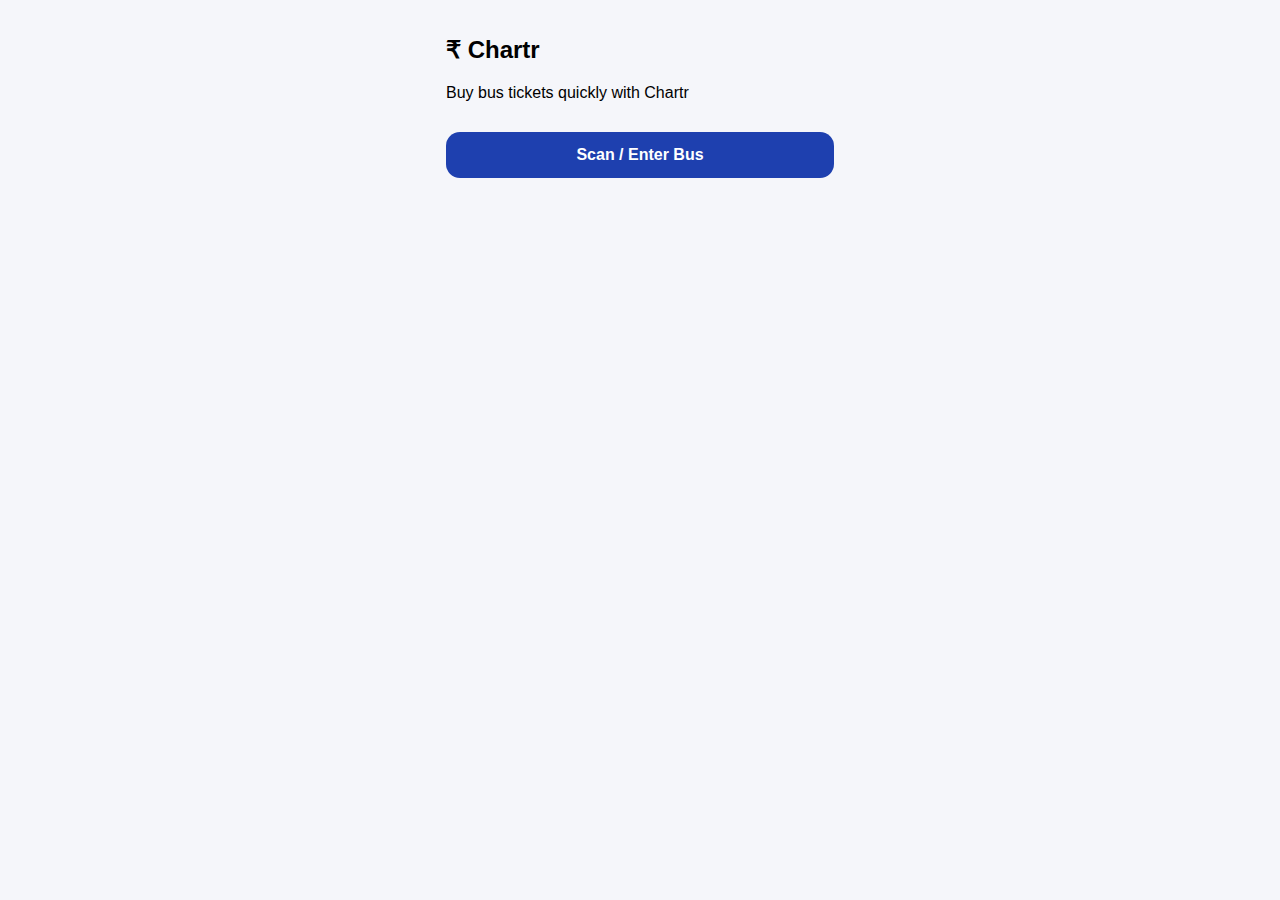
<file: index.html>
<!DOCTYPE html>
<html>
<head>
  <title>Chartr</title>
  <meta name="viewport" content="width=device-width, initial-scale=1.0">
  <link rel="stylesheet" href="style.css">
</head>
<body class="app">

<h2>₹ Chartr</h2>

<p>Buy bus tickets quickly with Chartr</p>

<button onclick="location.href='scan.html'">
  Scan / Enter Bus
</button>

</body>
</html>
</file>
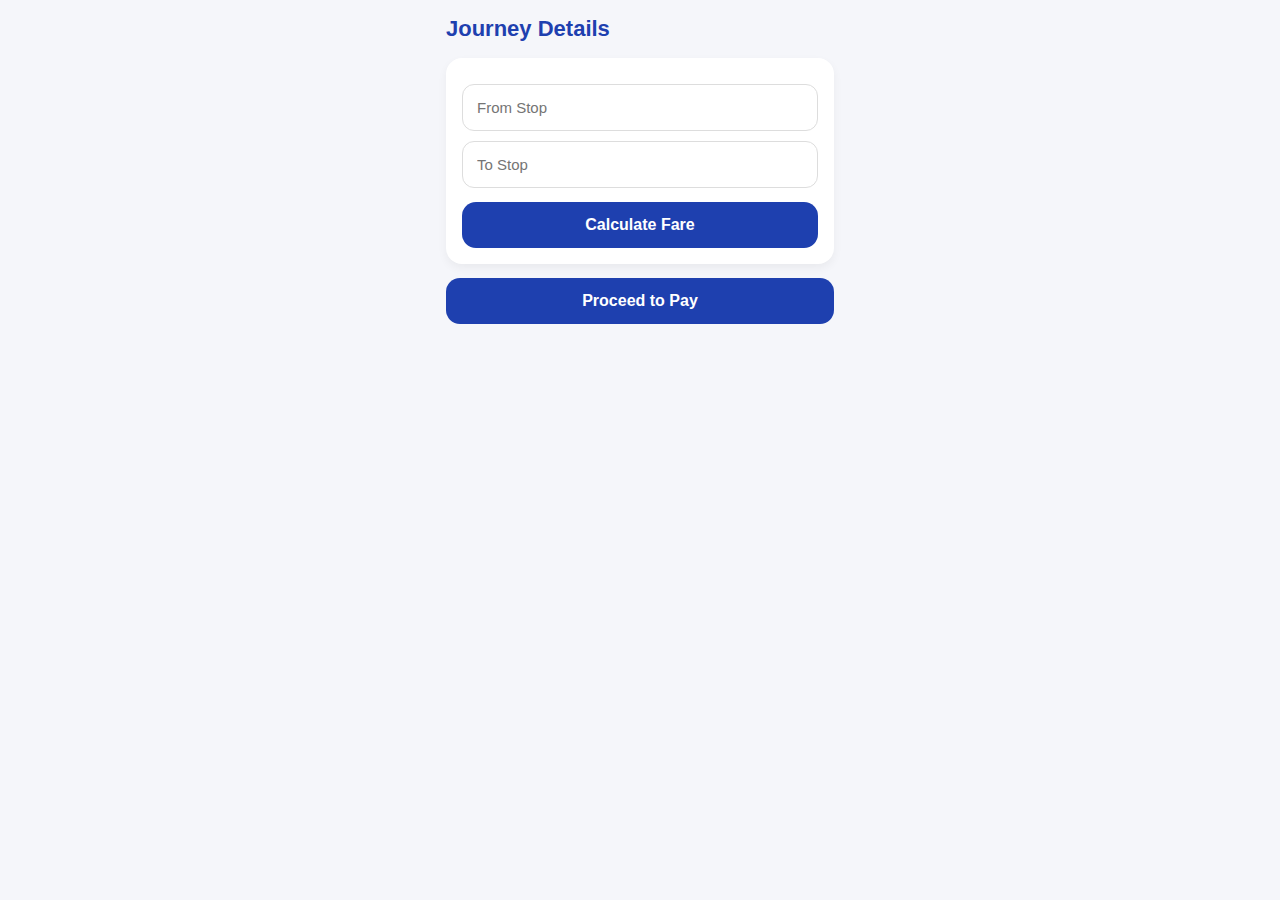
<file: fare.html>
<!DOCTYPE html>
<html>
<head>
  <title>Fare</title>
  <meta name="viewport" content="width=device-width, initial-scale=1.0">
  <link rel="stylesheet" href="style.css">
</head>
<body class="app">

<div class="header">Journey Details</div>

<div class="card">
  <input placeholder="From Stop" />
  <input placeholder="To Stop" />

  <button onclick="calc()">Calculate Fare</button>

  <div id="result"></div>
</div>

<button onclick="pay()">Proceed to Pay</button>

<script>
function calc() {
  let fare = 40;
  let discount = fare * 0.1;
  let finalFare = fare - discount;

  localStorage.setItem("fare", finalFare);

  document.getElementById("result").innerHTML = `
    <p>Fare: ₹${fare}</p>
    <p>Chartr Discount: ₹${discount}</p>
    <h3>Pay ₹${finalFare}</h3>
  `;
}

function pay() {
  location.href = "payment.html";
}
</script>

</body>

</html>
</file>
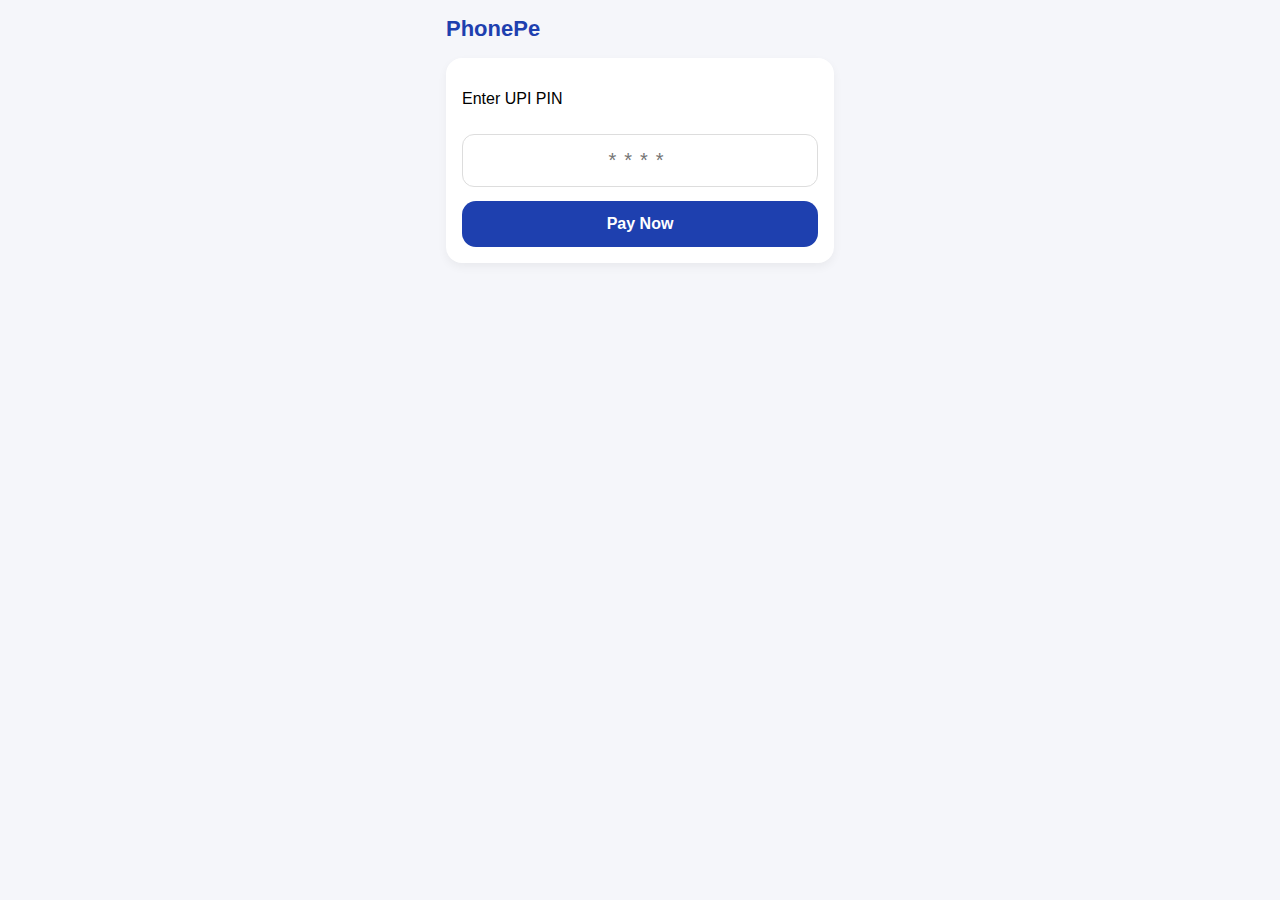
<file: payment.html>
<!DOCTYPE html>
<html>
<head>
  <title>PhonePe</title>
  <meta name="viewport" content="width=device-width, initial-scale=1.0">
  <link rel="stylesheet" href="style.css">
</head>
<body class="app">

<div class="header">PhonePe</div>

<div class="card">
  <p>Enter UPI PIN</p>
  <input class="pin" type="password" placeholder="****" />

  <button onclick="success()">Pay Now</button>
</div>

<script>
function success() {
  location.href = "ticket.html";
}
</script>

</body>

</html>
</file>
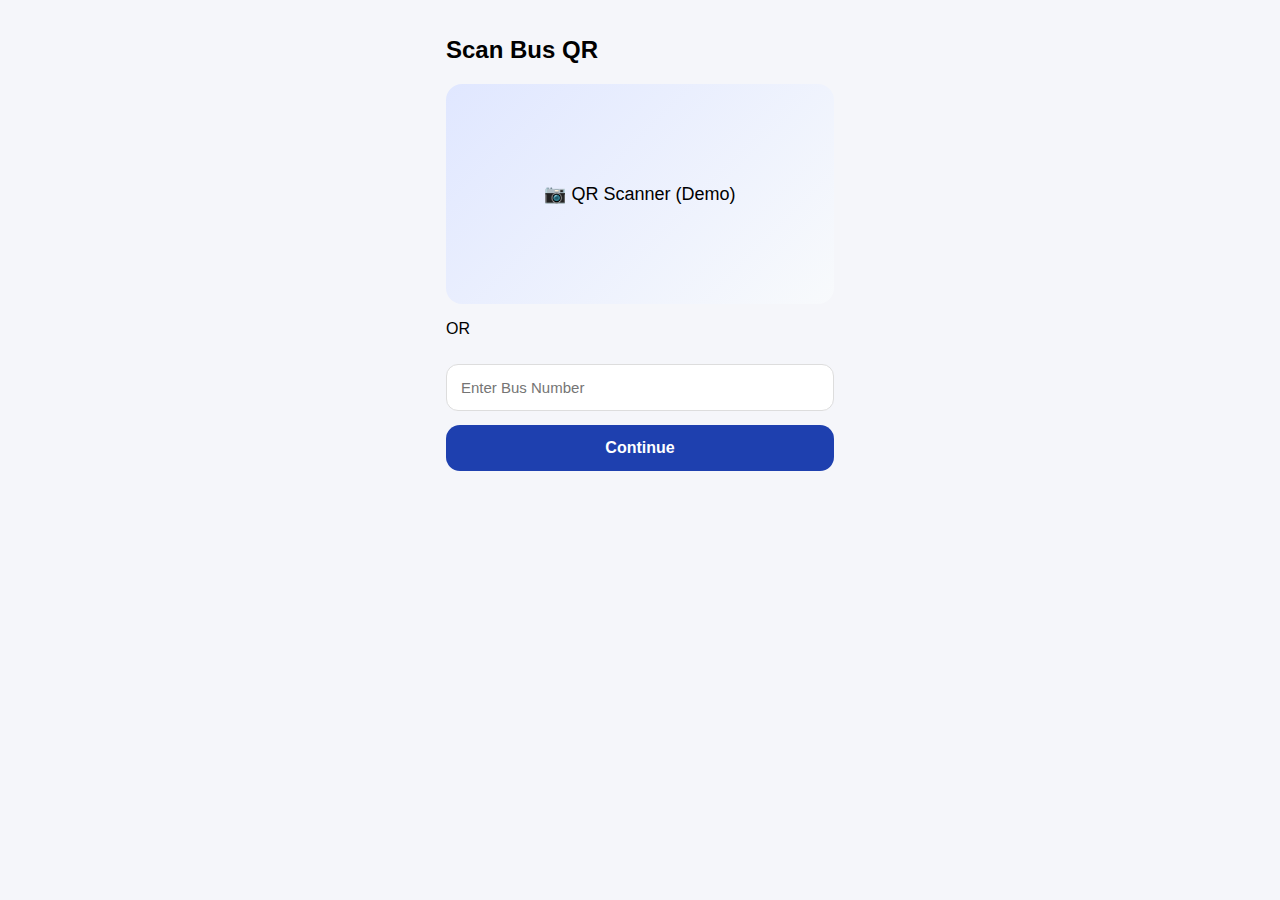
<file: scan.html>
<!DOCTYPE html>
<html>
<head>
  <title>Scan Bus</title>
  <meta name="viewport" content="width=device-width, initial-scale=1.0">
  <link rel="stylesheet" href="style.css">
</head>
<body class="app">

<h2>Scan Bus QR</h2>

<div class="scan-box">
  📷 QR Scanner (Demo)
</div>

<p>OR</p>

<input id="busNo" placeholder="Enter Bus Number" />
<button onclick="go()">Continue</button>

<script>
function go() {
  const bus = document.getElementById("busNo").value;
  if (!bus) {
    alert("Bus number daalo");
    return;
  }
  localStorage.setItem("bus", bus);
  location.href = "fare.html";
}
</script>

</body>
</html>
</file>
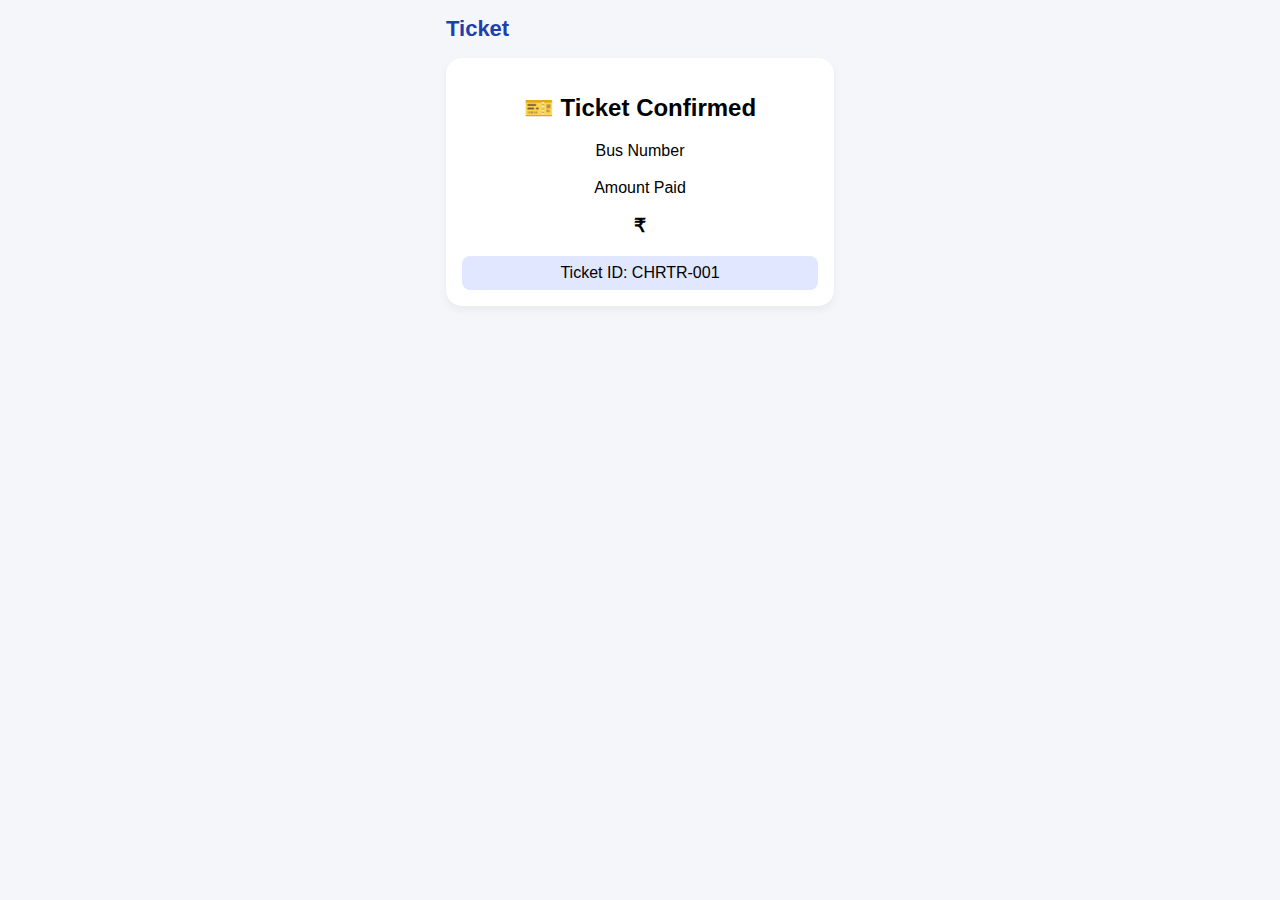
<file: ticket.html>
<!DOCTYPE html>
<html>
<head>
  <title>Ticket</title>
  <meta name="viewport" content="width=device-width, initial-scale=1.0">
  <link rel="stylesheet" href="style.css">
</head>
<body class="app">

<div class="header">Ticket</div>

<div class="card ticket">
  <h2>🎫 Ticket Confirmed</h2>

  <p>Bus Number</p>
  <h3 id="bus"></h3>

  <p>Amount Paid</p>
  <h3>₹<span id="amt"></span></h3>

  <div class="ticket-id">
    Ticket ID: CHRTR-001
  </div>
</div>

<script>
document.getElementById("bus").innerText =
  localStorage.getItem("bus");

document.getElementById("amt").innerText =
  localStorage.getItem("fare");
</script>

</body>

</html>
</file>
<file: style.css>
* {
  box-sizing: border-box;
  font-family: 'Roboto', Arial, sans-serif;
}

body.app {
  max-width: 420px;
  margin: auto;
  background: #f5f6fa;
  padding: 16px;
}

/* HEADER */
.header {
  font-size: 22px;
  font-weight: bold;
  color: #1e40af;
  margin-bottom: 10px;
}

/* CARD */
.card {
  background: #fff;
  border-radius: 16px;
  padding: 16px;
  margin-top: 16px;
  box-shadow: 0 4px 10px rgba(0,0,0,0.05);
}

/* INPUTS */
input {
  width: 100%;
  padding: 14px;
  margin-top: 10px;
  border-radius: 12px;
  border: 1px solid #ddd;
  font-size: 15px;
}

/* BUTTON */
button {
  width: 100%;
  padding: 14px;
  margin-top: 14px;
  border-radius: 14px;
  border: none;
  background: #1e40af;
  color: #fff;
  font-size: 16px;
  font-weight: bold;
}

/* SCAN BOX */
.scan-box {
  height: 220px;
  background: linear-gradient(135deg, #e0e7ff, #f8fafc);
  border-radius: 16px;
  display: flex;
  align-items: center;
  justify-content: center;
  font-size: 18px;
  margin: 16px 0;
}

/* TICKET */
.ticket {
  text-align: center;
}

.ticket-id {
  background: #e0e7ff;
  padding: 8px;
  border-radius: 8px;
  margin-top: 10px;
}

/* PAYMENT */
.pin {
  text-align: center;
  font-size: 20px;
  letter-spacing: 8px;
}
</file>
